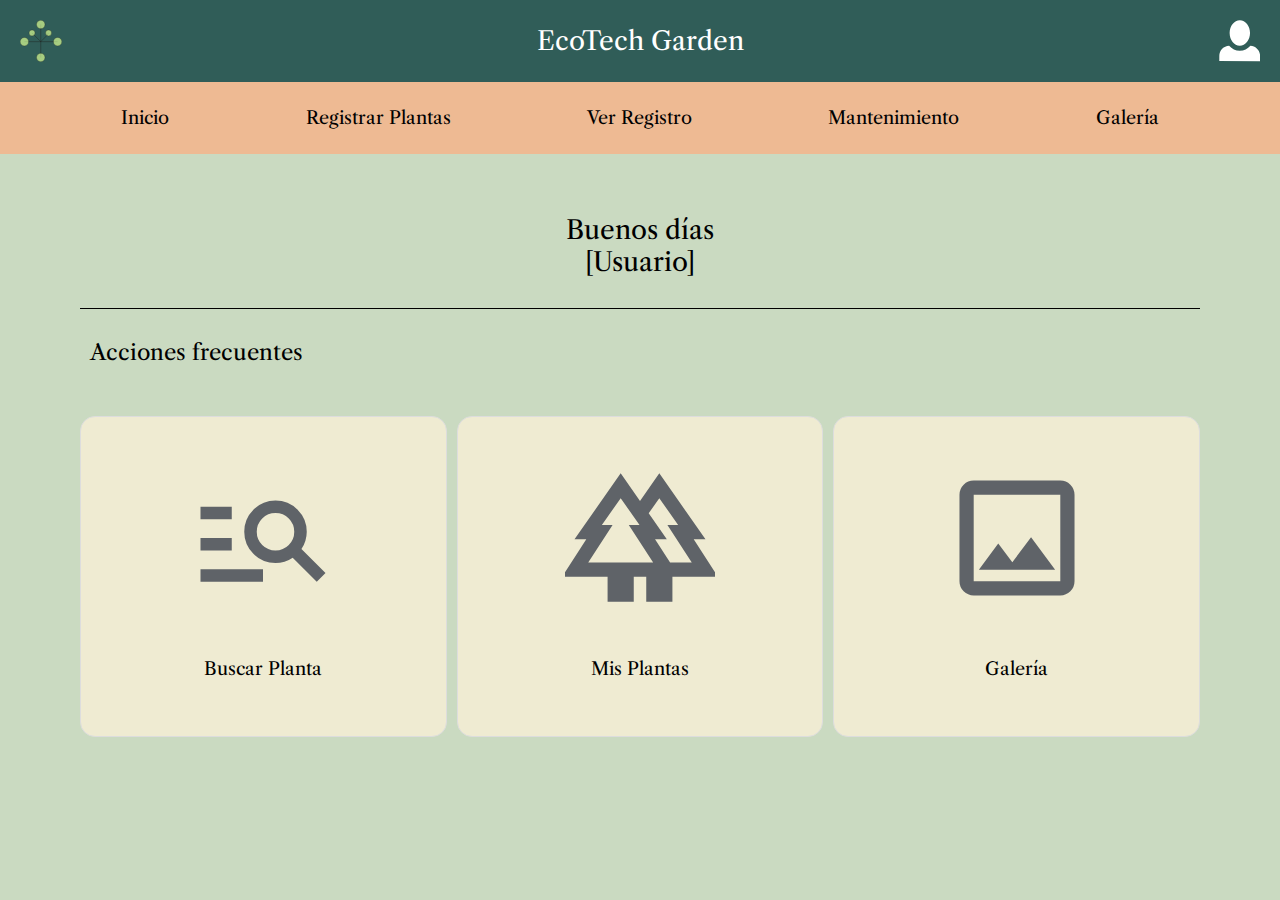
<file: index.html>
<!DOCTYPE html>
<html lang="en">
<head>
    <meta charset="UTF-8">
    <meta name="viewport" content="width=device-width, initial-scale=1.0">
    <title>Inicio</title>
    <link rel="stylesheet" href="css/index.css">
    <link rel="preconnect" href="https://fonts.googleapis.com">
    <link rel="preconnect" href="https://fonts.gstatic.com" crossorigin>
    <link href="https://fonts.googleapis.com/css2?family=Libre+Caslon+Text:ital,wght@0,400;0,700;1,400&family=Open+Sans:ital,wght@0,300;0,400;0,600;0,700;0,800;1,300;1,400;1,600;1,700;1,800&display=swap" rel="stylesheet">
</head>
<body>
    <header>
        <img src="img/Icons/logo.svg" alt="" width="42" height="42">
        <p>EcoTech Garden</p>
        <a href="usuario.html"><svg xmlns="http://www.w3.org/2000/svg" width="42" height="42" viewBox="0 0 42 42" fill="none" id="userVector">
            <path d="M21.2017 0.236689C15.5093 0.208526 10.8231 5.98207 10.7878 13.1243C10.7525 20.2665 15.3812 26.0861 21.0737 26.1143C26.7661 26.1425 31.4522 20.3689 31.4876 13.2267C31.5229 6.08448 26.8941 0.264852 21.2017 0.236689ZM10.2581 26.0608C4.77134 26.2924 0.350366 30.7734 0.322712 36.3629L0.297106 41.5385L41.6966 41.7433L41.7222 36.5678C41.7499 30.9782 37.4252 26.454 31.8893 26.1678C29.0792 29.3111 25.2398 31.3106 21.0481 31.2898C16.8564 31.2691 13.0369 29.2317 10.2581 26.0608Z" fill="white"/>
        </svg></a>
    </header>
    <nav>
        <div class="menu-toggle" onclick="toggleMenu()">
            <div></div>
            <div></div>
            <div></div>
        </div>
        <div class="menu">
            <a href="index.html">Inicio</a>
            <a href="seleccionar.html">Registrar Plantas</a>
            <a href="#">Ver Registro</a>
            <a href="mantenimiento.html">Mantenimiento</a>
            <a href="#">Galería</a>
        </div>
    </nav>
    <main>
        <article class="main">
            <div id="Saludo"><p>Buenos días <br> [Usuario]</p>
            </div>
            <div class="linveSvg"><img src="img/Icons/Line 2.svg" alt="Decorative line" id="saludoLine"></div>
            <p id="titulo">Acciones frecuentes</p>
            <div id="Acciones">
                <a href="#" class="carta">
                    <div>
                        <img src="img/Icons/manage_search_24dp_5F6368_FILL0_wght400_GRAD0_opsz24.svg" alt="" width="150" height="150">
                        <p>Buscar Planta</p>
                        
                    </div>
                </a>
                <a href="#" class="carta">
                    <div>
                        <img src="img/Icons/forest_24dp_5F6368_FILL0_wght500_GRAD0_opsz24.svg" alt="" width="150" height="150">
                        <p>Mis Plantas</p>
                    </div>
                </a>
                <a href="#" class="carta">
                    <div>
                        <img src="img/Icons/gallery.svg" alt="" width="150" height="150">
                        <p>Galería</p>
                    </div>
                </a>
            </div>
        </article>
    </main>
</body>
<script src="js/menuNav.js"></script>
</html>
</file>
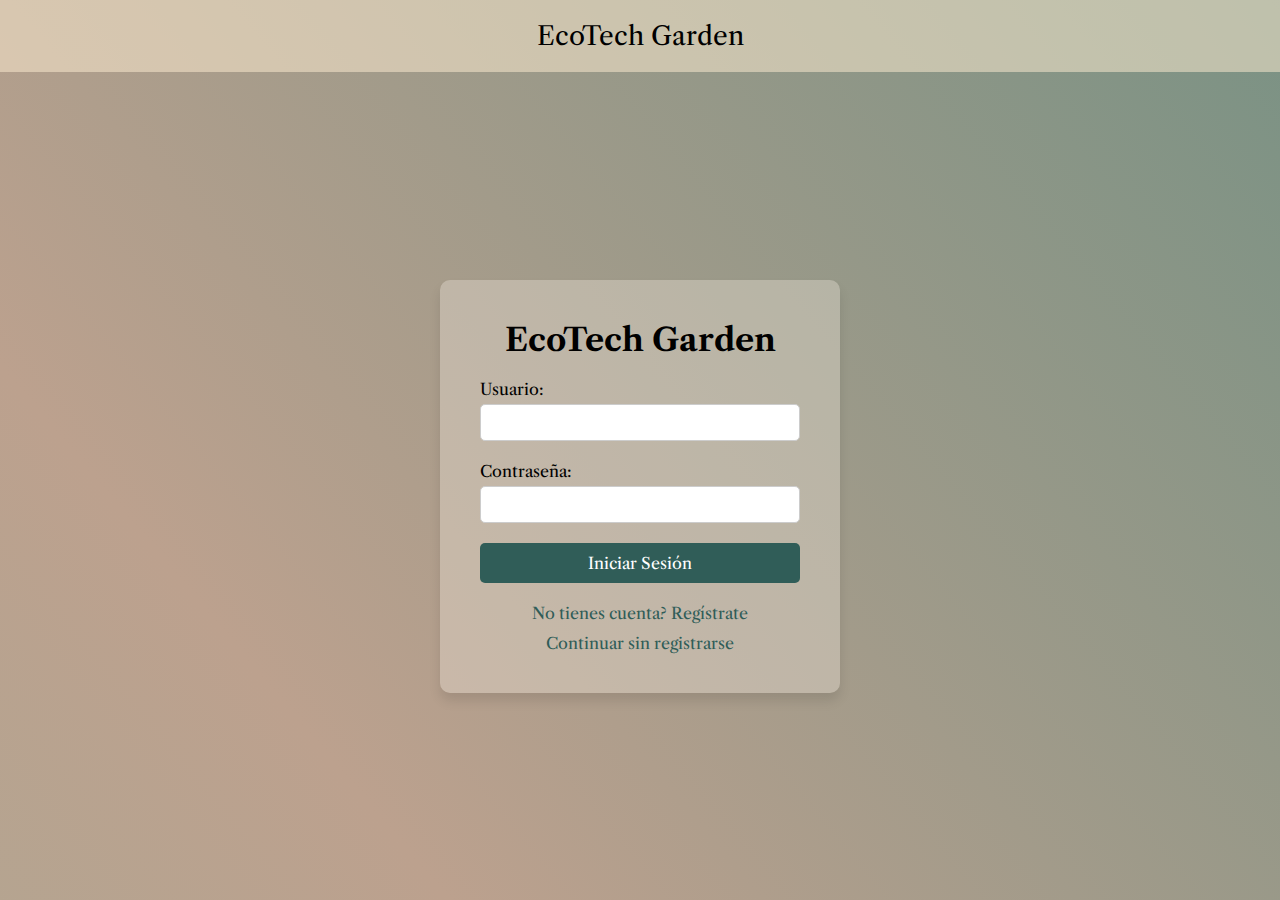
<file: Login.html>
<!DOCTYPE html>
<html lang="es">
<head>
    <link rel="stylesheet" href="css/login.css">
    <meta charset="UTF-8">
    <meta name="viewport" content="width=device-width, initial-scale=1.0">
    <title>Iniciar Sesión - EcoTech Garden</title>
</head>
<body>
    <header>
        <p>EcoTech Garden</p>
    </header>
    
    <main>
        <div class="login-container">
            <div class="login-box">
                <h1>EcoTech Garden</h1>
                <form action="">
                    <label for="Correo">Usuario:</label>
                    <input type="text" name="Correo" id="Correo">
                    <label for="Contraseña">Contraseña:</label>
                    <input type="password" name="Contraseña" id="Contraseña">
                    <button type="submit"><p>Iniciar Sesión</p></button>
                </form>
                <div class="links">
                    <a href="registrarse.html">No tienes cuenta? Regístrate</a>
                    <a href="index.html">Continuar sin registrarse</a>
                </div>
            </div>
        </div>
    </main>
</body>
</html>
</file>
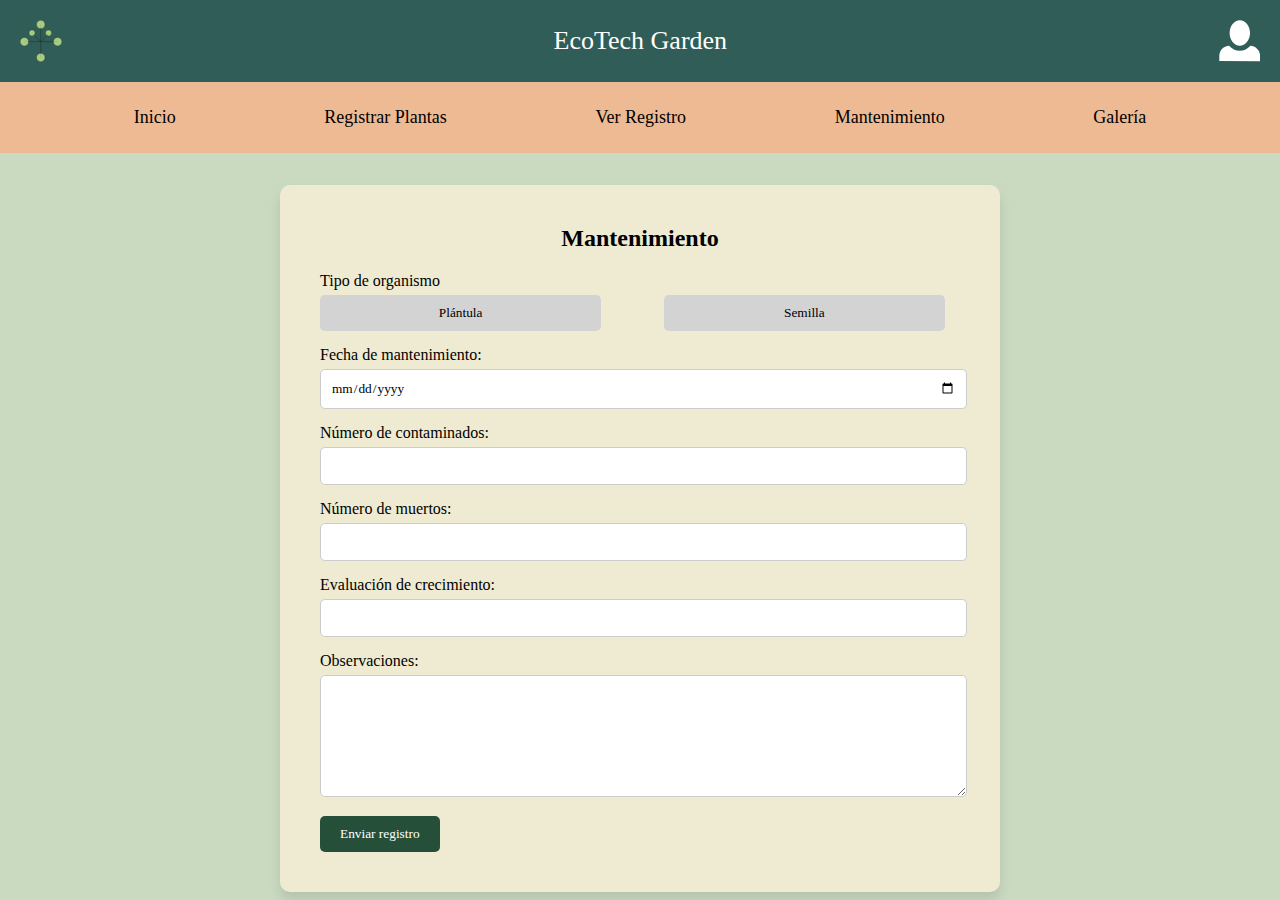
<file: Mantenimiento.html>
<!DOCTYPE html>
<html lang="es">

<head>
    <link rel="stylesheet" href="css/mantenimiento.css">
    <meta charset="UTF-8">
    <meta name="viewport" content="width=device-width, initial-scale=1.0">
    <title>Document</title>
</head>

<body>
    <header>
        <img src="img/Icons/logo.svg" alt="" width="42" height="42">
        <p>EcoTech Garden</p>
        <a href="usuario.html"><svg xmlns="http://www.w3.org/2000/svg" width="42" height="42" viewBox="0 0 42 42" fill="none" id="userVector">
            <path d="M21.2017 0.236689C15.5093 0.208526 10.8231 5.98207 10.7878 13.1243C10.7525 20.2665 15.3812 26.0861 21.0737 26.1143C26.7661 26.1425 31.4522 20.3689 31.4876 13.2267C31.5229 6.08448 26.8941 0.264852 21.2017 0.236689ZM10.2581 26.0608C4.77134 26.2924 0.350366 30.7734 0.322712 36.3629L0.297106 41.5385L41.6966 41.7433L41.7222 36.5678C41.7499 30.9782 37.4252 26.454 31.8893 26.1678C29.0792 29.3111 25.2398 31.3106 21.0481 31.2898C16.8564 31.2691 13.0369 29.2317 10.2581 26.0608Z" fill="white"/>
        </svg></a>
    </header>
    <nav>
        <div class="menu-toggle" onclick="toggleMenu()">
            <div></div>
            <div></div>
            <div></div>
        </div>
        <div class="menu">
            <a href="index.html">Inicio</a>
            <a href="#">Registrar Plantas</a>
            <a href="seleccionar.html">Ver Registro</a>
            <a href="mantenimiento.html">Mantenimiento</a>
            <a href="#">Galería</a>
        </div>
    </nav>
    <main>
        <section class="form-section">
            <h2>Mantenimiento</h2>
            <form>
                <div class="form-group">
                    <label for="tipo-organismo">Tipo de organismo</label>
                    <div class="organismo-options">
                        <button type="button"><p>Plántula</p></button>
                        <button type="button"><p>Semilla</p></button>
                    </div>
                </div>
                <div class="form-group">
                    <label for="fecha-mantenimiento">Fecha de mantenimiento:</label>
                    <input type="date" id="fecha-mantenimiento" name="fecha-mantenimiento">
                </div>
                <div class="form-group">
                    <label for="numero-contaminados">Número de contaminados:</label>
                    <input type="number" id="numero-contaminados" name="numero-contaminados">
                </div>
                <div class="form-group">
                    <label for="numero-muertos">Número de muertos:</label>
                    <input type="number" id="numero-muertos" name="numero-muertos">
                </div>
                <div class="form-group">
                    <label for="evaluacion-crecimiento">Evaluación de crecimiento:</label>
                    <input type="text" id="evaluacion-crecimiento" name="evaluacion-crecimiento">
                </div>
                <div class="form-group">
                    <label for="observaciones">Observaciones:</label>
                    <textarea id="observaciones" name="observaciones"></textarea>
                </div>
                <button type="submit">Enviar registro</button>
            </form>
        </section>
    </main>
    <script>
        function toggleMenu() {
            const menu = document.querySelector('nav .menu');
            menu.style.display = menu.style.display === 'flex' ? 'none' : 'flex';
        }
    </script>
</body>

</html>
</file>
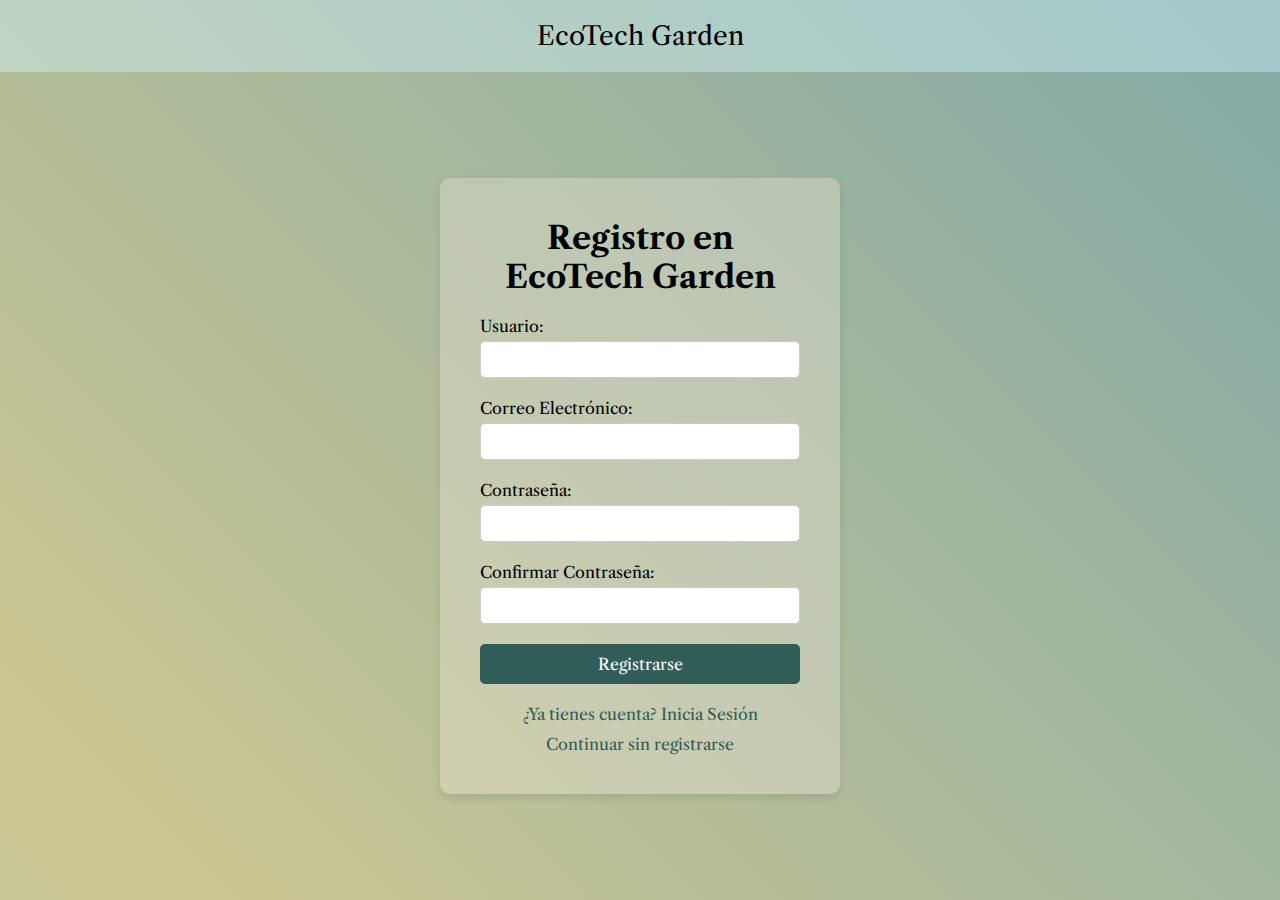
<file: registrarse.html>
<!DOCTYPE html>
<html lang="en">
<head>
    <link rel="stylesheet" href="css/registrarse.css">
    <meta charset="UTF-8">
    <meta name="viewport" content="width=device-width, initial-scale=1.0">
    <title>Registro - EcoTech Garden</title>
</head>
<body>
    <header>
        
        <p>EcoTech Garden</p>
    </header>
    
    <main>
        <div class="login-container">
            <div class="login-box">
                <h1>Registro en EcoTech Garden</h1>
                <form action="">
                    <label for="username">Usuario:</label>
                    <input type="text" name="username" id="username">
                    <label for="email">Correo Electrónico:</label>
                    <input type="email" name="email" id="email">
                    <label for="password">Contraseña:</label>
                    <input type="password" name="password" id="password">
                    <label for="confirm-password">Confirmar Contraseña:</label>
                    <input type="password" name="confirm-password" id="confirm-password">
                    <button type="submit"><p>Registrarse</p></button>
                </form>
                <div class="links">
                    <a href="login.html">¿Ya tienes cuenta? Inicia Sesión</a>
                    <a href="#">Continuar sin registrarse</a>
                </div>
            </div>
        </div>
    </main>
</body>
</html>
</file>
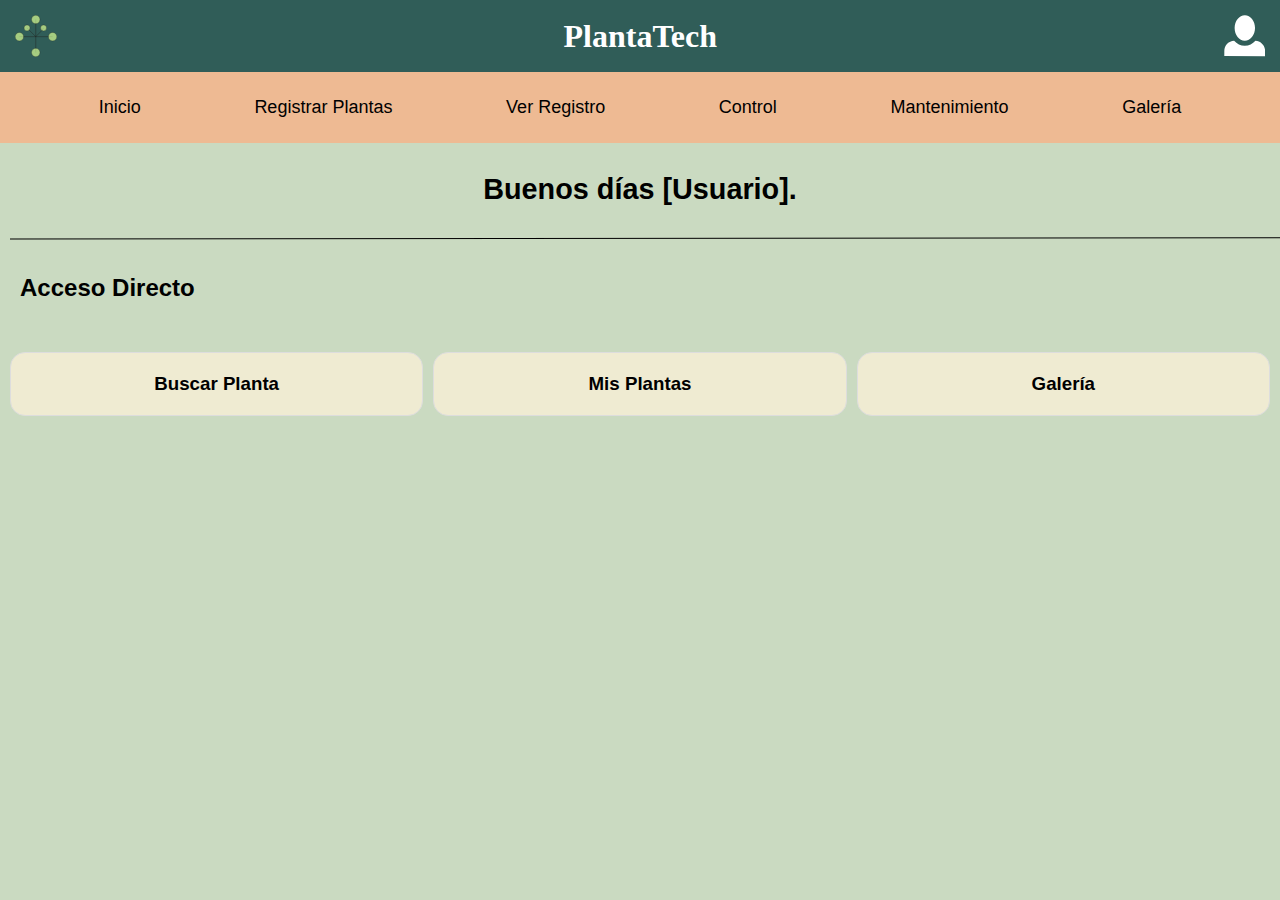
<file: search.html>
<!DOCTYPE html>
<html lang="en">
<head>
    <meta charset="UTF-8">
    <meta name="viewport" content="width=device-width, initial-scale=1.0">
    <title>PlantaTech</title>
    <link rel="stylesheet" href="css/style2.css">
</head>
<body>
    <header>
        <img src="img/logo.svg" alt="" width="42" height="42">
        <h1>PlantaTech</h1>
        <a href="#"><svg xmlns="http://www.w3.org/2000/svg" width="35" height="29" viewBox="0 0 42 42" fill="none" id="userVector">
            <path d="M21.2017 0.236689C15.5093 0.208526 10.8231 5.98207 10.7878 13.1243C10.7525 20.2665 15.3812 26.0861 21.0737 26.1143C26.7661 26.1425 31.4522 20.3689 31.4876 13.2267C31.5229 6.08448 26.8941 0.264852 21.2017 0.236689ZM10.2581 26.0608C4.77134 26.2924 0.350366 30.7734 0.322712 36.3629L0.297106 41.5385L41.6966 41.7433L41.7222 36.5678C41.7499 30.9782 37.4252 26.454 31.8893 26.1678C29.0792 29.3111 25.2398 31.3106 21.0481 31.2898C16.8564 31.2691 13.0369 29.2317 10.2581 26.0608Z" fill="white"/>
        </svg></a>
    </header>
    <nav>
        <div class="menu-toggle" onclick="toggleMenu()">
            <div></div>
            <div></div>
            <div></div>
        </div>
        <div class="menu">
            <a href="#">Inicio</a>
            <a href="#">Registrar Plantas</a>
            <a href="#" id="ver-registro">Ver Registro</a>
            <a href="#">Control</a>
            <a href="#">Mantenimiento</a>
            <a href="#">Galería</a>
        </div>
    </nav>
    <section id="search-section">
        <h2>Buscar</h2>
        <div class="search-box">
            <input type="text" placeholder="Buscar...">
            <button type="submit"><img src="img/Icons/logo.svg" alt="Buscar"></button>
        </div>
    </section>
    <article>
        <div id="Saludo"><h2>Buenos días [Usuario].</h2></div>
        <div class="linveSvg"><img src="img/Line 2.svg" alt="Decorative line" id="saludoLine"></div>
        <h2 id="titulo">Acceso Directo</h2>
        <div id="Acciones">
            <a href="#" class="carta">
                <div>
                    <h3>Buscar Planta</h3>
                </div>
            </a>
            <a href="#" class="carta">
                <div>
                    <h3>Mis Plantas</h3>
                </div>
            </a>
            <a href="#" class="carta">
                <div>
                    <h3>Galería</h3>
                </div>
            </a>
        </div>
    </article>
    <script>
        function toggleMenu() {
            const menu = document.querySelector('nav .menu');
            menu.style.display = menu.style.display === 'flex' ? 'none' : 'flex';
        }

        document.getElementById('ver-registro').addEventListener('click', function() {
            const searchSection = document.getElementById('search-section');
            if (searchSection.style.display === 'flex') {
                searchSection.style.display = 'none';
            } else {
                searchSection.style.display = 'flex';
            }
        });
    </script>
</body>
<script src="js/menuNav.js"></script>
</html>
</file>
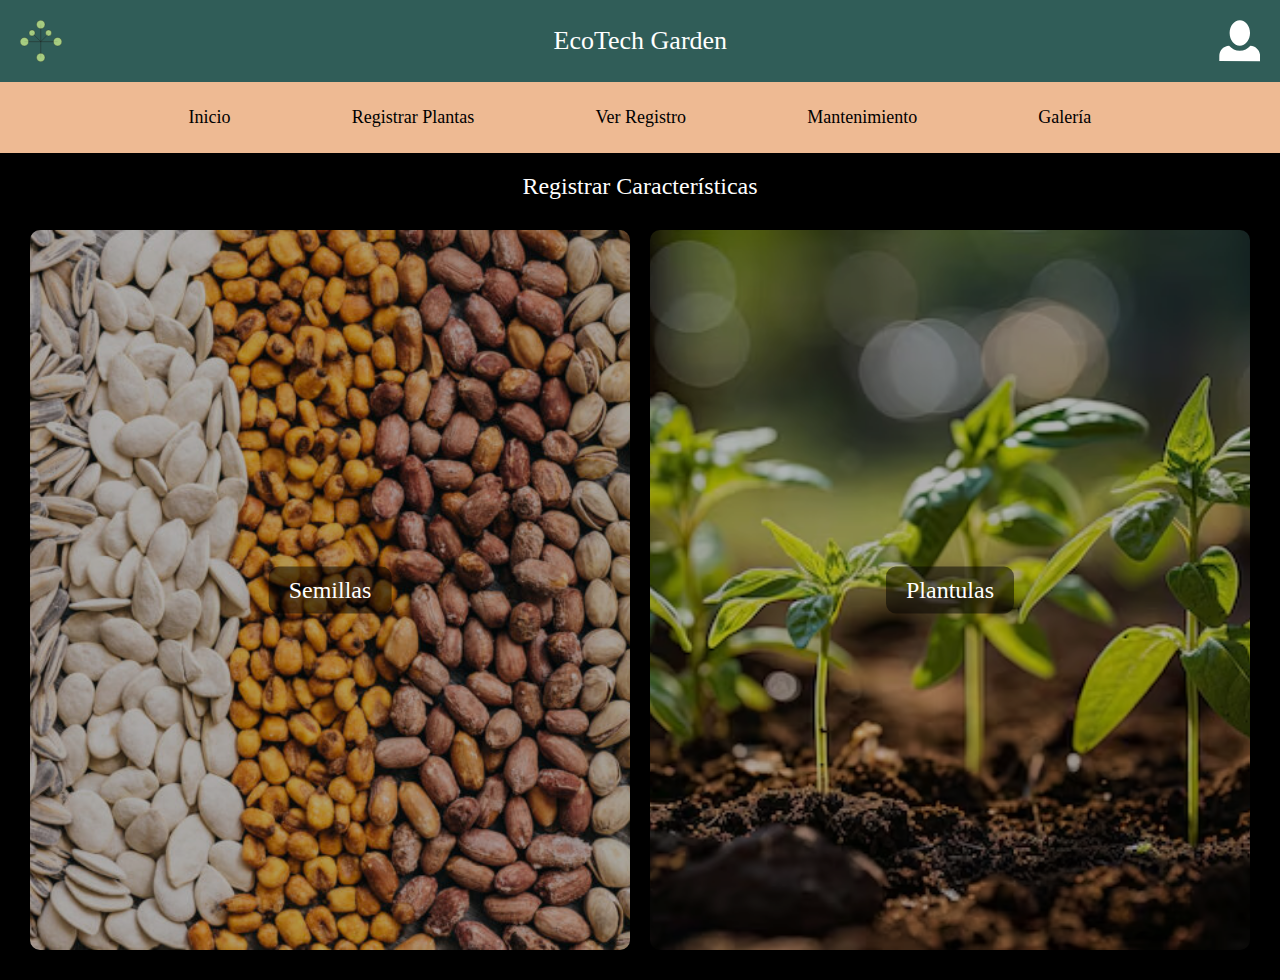
<file: seleccionar.html>
<!DOCTYPE html>
<html lang="en">
<head>
    <meta charset="UTF-8">
    <meta name="viewport" content="width=device-width, initial-scale=1.0">
    <title>Registro de Especies</title>
    <link rel="stylesheet" href="css/seleccionar.css">
</head>
<body>
    <header>
        <img src="img/Icons/logo.svg" alt="" width="42" height="42">
        <p>EcoTech Garden</p>
        <a href="usuario.html"><svg xmlns="http://www.w3.org/2000/svg" width="42" height="42" viewBox="0 0 42 42" fill="none" id="userVector">
            <path d="M21.2017 0.236689C15.5093 0.208526 10.8231 5.98207 10.7878 13.1243C10.7525 20.2665 15.3812 26.0861 21.0737 26.1143C26.7661 26.1425 31.4522 20.3689 31.4876 13.2267C31.5229 6.08448 26.8941 0.264852 21.2017 0.236689ZM10.2581 26.0608C4.77134 26.2924 0.350366 30.7734 0.322712 36.3629L0.297106 41.5385L41.6966 41.7433L41.7222 36.5678C41.7499 30.9782 37.4252 26.454 31.8893 26.1678C29.0792 29.3111 25.2398 31.3106 21.0481 31.2898C16.8564 31.2691 13.0369 29.2317 10.2581 26.0608Z" fill="white"/>
        </svg></a>
    </header>
    <nav>
        <div class="menu-toggle" onclick="toggleMenu()">
            <div></div>
            <div></div>
            <div></div>
        </div>
        <div class="menu">
            <a href="index.html">Inicio</a>
            <a href="seleccionar.html">Registrar Plantas</a>
            <a href="#">Ver Registro</a>
            <a href="mantenimiento.html">Mantenimiento</a>
            <a href="#">Galería</a>
        </div>
    </nav>
    <article>
        <p class="title">Registrar Características</p>
        <div class="feature">
            <a href="#" id="irSemillas"><div class="feature-item"><img src="img/Fondos/semillas-resistentes-828x548.jpg" alt=""><p>Semillas</p></div></a>
            <a href="#" id="irPlantulas"><div class="feature-item"><img src="img/Fondos/plantulas.png" alt=""><p>Plantulas</p></div></a>
        </div>
    </article>
</body>
<script>
    function toggleMenu() {
        const menu = document.querySelector('nav .menu');
        menu.style.display = menu.style.display === 'flex' ? 'none' : 'flex';
    }
</script>
</html>
</file>
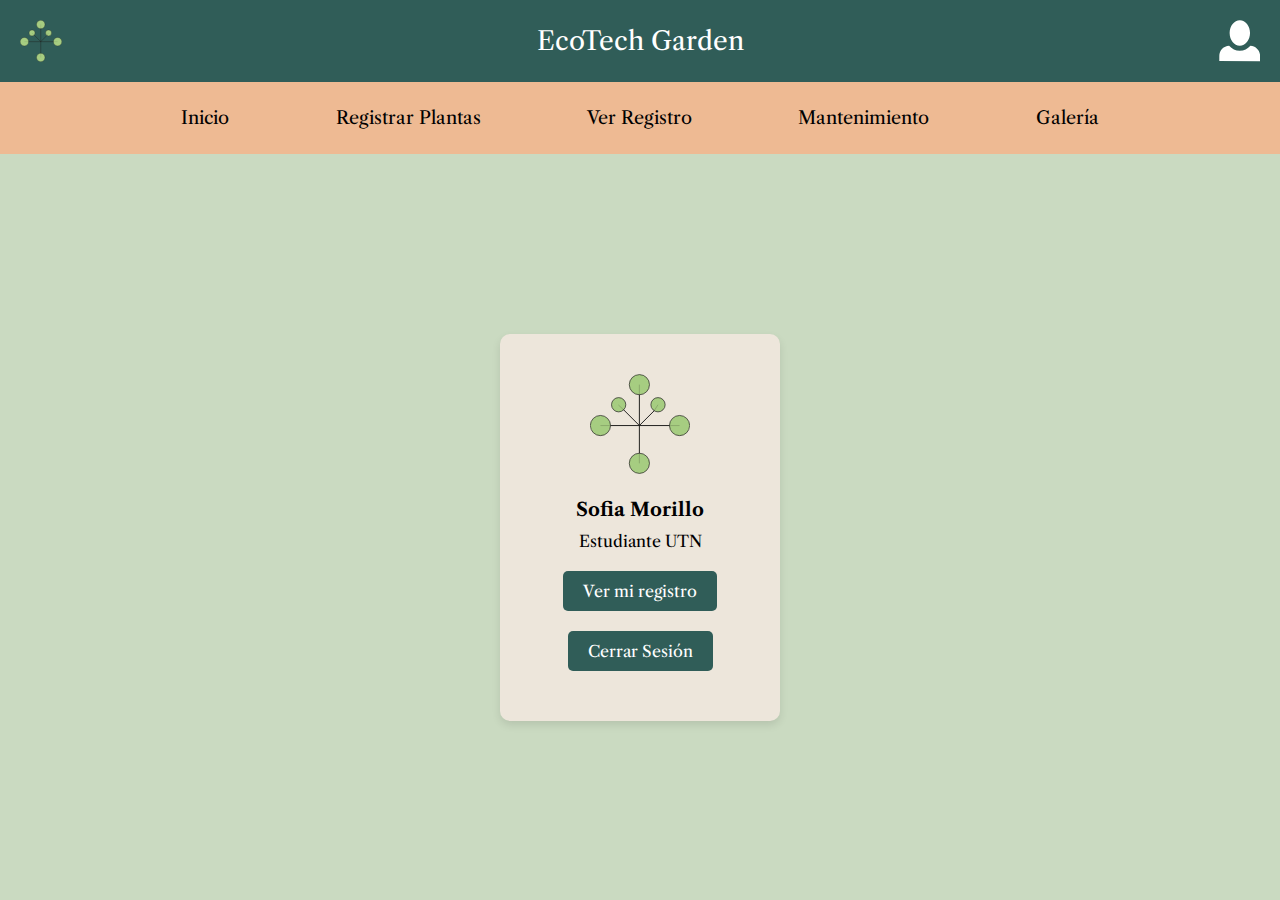
<file: usuario.html>
<!DOCTYPE html>
<!DOCTYPE html>
<html lang="en">
<head>
    <meta charset="UTF-8">
    <meta name="viewport" content="width=device-width, initial-scale=1.0">
    <link rel="stylesheet" href="css/usuario.css">
    <title>Perfil de Usuario - EcoTech Garden</title>
</head>
<body>
    <header>
        <img src="img/Icons/logo.svg" alt="" width="42" height="42">
        <p>EcoTech Garden</p>
        <a href="#"><svg xmlns="http://www.w3.org/2000/svg" width="42" height="42" viewBox="0 0 42 42" fill="none" id="userVector">
            <path d="M21.2017 0.236689C15.5093 0.208526 10.8231 5.98207 10.7878 13.1243C10.7525 20.2665 15.3812 26.0861 21.0737 26.1143C26.7661 26.1425 31.4522 20.3689 31.4876 13.2267C31.5229 6.08448 26.8941 0.264852 21.2017 0.236689ZM10.2581 26.0608C4.77134 26.2924 0.350366 30.7734 0.322712 36.3629L0.297106 41.5385L41.6966 41.7433L41.7222 36.5678C41.7499 30.9782 37.4252 26.454 31.8893 26.1678C29.0792 29.3111 25.2398 31.3106 21.0481 31.2898C16.8564 31.2691 13.0369 29.2317 10.2581 26.0608Z" fill="white"/>
        </svg></a>
    </header>
    <nav>
        <div class="menu-toggle" onclick="toggleMenu()">
            <div></div>
            <div></div>
            <div></div>
        </div>
        <div class="menu">
            <a href="index.html">Inicio</a>
            <a href="seleccionar.html">Registrar Plantas</a>
            <a href="#">Ver Registro</a>
            <a href="mantenimiento.html">Mantenimiento</a>
            <a href="#">Galería</a>
        </div>
    </nav>
    <main>
        <div class="perfilSection">
            <img src="img/Icons/logo.svg" alt="User Icon" width="100" height="100">
            <h3>Sofia Morillo</h3>
            <p>Estudiante UTN</p>
            <div class="buttonSection">
                <a href=""><button>Ver mi registro</button></a>
                <a href=""><button>Cerrar Sesión</button></a>
            </div>
        </div>
    </main>
</body>
<script>
    function toggleMenu() {
        const menu = document.querySelector('nav .menu');
        menu.style.display = menu.style.display === 'flex' ? 'none' : 'flex';
    }
</script>
</html>
</file>
<file: css/index.css>
* {
    margin: 0;
    font-family: 'Libre Caslon Text', serif;
}


body {
    margin: 0;
    background-color: #CADAC1;
}

header {
    background-color: #305D58;
    color: white;
    padding: 20px;
    margin: 0;
    display: flex;
    justify-content: space-between; /* Distribuye los elementos a los extremos */
    align-items: center; /* Alinea verticalmente los elementos */
    font-size: 26px;

}


header h1 {
    margin: 0; /* Elimina el margen predeterminado del h1 */
    font-size: 28px;
    font-style: normal;
}

header a {
    display: flex; /* Para que el SVG se comporte como un bloque flexible */
    align-items: center; /* Alinea el SVG verticalmente en el centro */
}

.linveSvg{
    width: 100%;
    display: flex;
    align-items: center;
    justify-content: center;
}

.user-menu {
    display: none;
    position: absolute;
    right: 0;
    background-color: white;
    border: 1px solid #ccc;
    border-radius: 5px;
    box-shadow: 0 4px 8px rgba(0, 0, 0, 0.1);
    width: 150px;
    text-align: center;
    z-index: 1000;
}

.user-menu p {
    font-weight: bold;
    margin: 10px 0;
}

.user-menu a {
    display: block;
    color: #305D58;
    padding: 10px;
    text-decoration: none;
    border-top: 1px solid #ccc;
}

.user-menu a:hover {
    background-color: #f1f1f1;
}

.main{
    padding: 30px 80px;
}
/*zukkaaaaaaaaaaa blyaaaaaaaaaaad */

#userVector{
    width: 2.5875rem;
    height: 2.58781rem;
    flex-shrink: 0;
    fill: #FFF;
}

#saludoLine {
    width: 98.41731rem;
    height: 0.0625rem;
    background: #000;
    align-content: center;
}

nav {
    background-color: #EEBA93;
    padding: 10px 0;
    width: 100%;
    display: flex;
    justify-content: space-between; /* Distribuye equitativamente el espacio entre elementos */
    align-items: center;
    flex-wrap: wrap; /* Permite que los elementos se envuelvan a la siguiente línea */
}

nav .menu {
    display: flex;
    flex-wrap: wrap; /* Permite que los elementos se envuelvan a la siguiente línea */
    justify-content: space-evenly; /* Distribuye equitativamente el espacio entre elementos */
    width: 100%;
}

nav a {
    color: black;
    text-decoration: none;
    padding: 15px;
    font-size: 18px;
    border-radius: 4px;
    transition: background-color 0.3s ease;
}

nav a:hover {
    background-color: #ECD8A5;
}

nav .menu-toggle {
    display: none; /* Oculto por defecto */
    flex-direction: column;
    cursor: pointer;
}

nav .menu-toggle div {
    width: 25px;
    height: 3px;
    background-color: black;
    margin: 4px;
}

/* Media queries para ajustar el diseño en pantallas más pequeñas */
@media (max-width: 768px) {
    nav .menu {
        display: none; /* Oculta el menú por defecto */
        flex-direction: column; /* Cambia la dirección a columna */
        width: 100%;
    }

    nav .menu a {
        width: 100%;
        text-align: center;
        padding: 10px 0;
    }

    nav .menu-toggle {
        display: flex; /* Muestra el botón de menú hamburguesa */
    }
}

article {
    margin: 0;
    padding: 10px;
}

#Saludo {
    display: flex;
    justify-content: center;
    margin: 30px 0;
    font-size: larger;
    font-size: 26px;
    text-align: center;
}

#Acciones {
    display: flex;
    flex-wrap: wrap; /* Permite que los elementos se envuelvan a la siguiente línea */
    justify-content: space-evenly;
    gap: 10px; /* Añade espacio entre las cartas */
}

#Acciones h2 {
    width: 100%;
    text-align: center; /* Centra el texto del título */
    margin-bottom: 20px;
}

#titulo {
    margin: 30px 10px 50px 10px;
    font-size: 22px;
}

.carta {
    background-color: #EFEBD2; /* Añadido color de fondo */
    border: 1px solid #ddd;
    width: 15.71694rem;
    height: 20.03456rem;
    padding: 26px;
    font-size: 18px;
    text-align:center;
    border-radius: 15px;
    text-decoration: none;
    color: black;
    transition: background-color 0.5s ease;
    flex: 1 1 calc(33.333% - 20px); /* Ajusta el ancho de las cartas */
    box-sizing: border-box;
}

.carta img{
    margin: 20px 0px 40px 0px;
}
.carta:hover {
    background-color: #EEBA93;
}

/* Media queries para ajustar el diseño en pantallas más pequeñas */
@media (max-width: 768px) {
    .carta {
        flex: 1 1 calc(50% - 20px); /* 2 cartas por fila en pantallas medianas */
    }
}

@media (max-width: 480px) {
    .carta {
        flex: 1 1 100%; /* 1 carta por fila en pantallas pequeñas */
    }
}
</file>
<file: css/login.css>
@import url('https://fonts.googleapis.com/css2?family=Libre+Caslon+Text:wght@400;700&display=swap');

* {
    margin: 0;
    padding: 0;
    box-sizing: border-box;
    font-family: 'Open Sans', sans-serif;
}

/* Aplica 'Libre Caslon Text' específicamente a los encabezados */
h1, h2, h3, h4, h5, h6, a, p, label {
    font-family: 'Libre Caslon Text', serif;
}

body {
    margin: 0;
    background: linear-gradient(50deg, #93b49b, #bca18e, #4c877d, #bcb2a3);
    background-size: 400% 400%;
    animation: gradientBG 16s ease infinite;
    display: flex;
    flex-direction: column;
    align-items: center;
    height: 100vh;
}

@keyframes gradientBG {
    0% { background-position: 0% 50%; }
    50% { background-position: 100% 50%; }
    100% { background-position: 0% 50%; }
}

header {
    background-color: #ffeed283;
    color: black;
    padding: 20px;
    display: flex;
    justify-content: center;
    align-items: center;
    width: 100%;
    font-size: 26px;
}

header a {
    display: flex;
    align-items: center;
}

#userVector {
    width: 2.5875rem;
    height: 2.58781rem;
    fill: #FFF;
}


main {
    display: flex;
    justify-content: center;
    align-items: center;
    flex: 1;
    width: 100%;
}

.login-container {
    background-color: #ede6db5c;
    padding: 40px;
    border-radius: 10px;
    box-shadow: 0 8px 12px rgba(0, 0, 0, 0.1);
    max-width: 400px;
    width: 100%;
    text-align: center;
}

.login-box h1 {
    margin-bottom: 20px;
}

.login-box form {
    display: flex;
    flex-direction: column;
}

.login-box label {
    text-align: left;
    margin-bottom: 5px;
}

.login-box input {
    padding: 10px;
    margin-bottom: 20px;
    border: 1px solid #ccc;
    border-radius: 5px;
}

.login-box button {
    background-color: #305D58;
    color: white;
    padding: 10px;
    border: none;
    border-radius: 5px;
    cursor: pointer;
    font-size: 16px;
    margin-bottom: 10px;
    transition: background-color 0.3s ease;
}

.login-box button:hover {
    background-color: #2B4C46;
}

.links {
    display: flex;
    flex-direction: column;
}

.links a {
    margin-top: 10px;
    color: #305D58;
    text-decoration: none;
}

.links a:hover {
    text-decoration: underline;
}
</file>
<file: css/mantenimiento.css>
* {
    margin: 0;   
    font-family: 'Libre Caslon Text', serif; 
}

/* Aplica 'Libre Caslon Text' específicamente a los encabezados */


body {
    margin: 0;
    background-color: #CADAC1;
}

header {
    background-color: #305D58;
    color: white;
    padding: 20px;
    margin: 0;
    display: flex;
    justify-content: space-between;
    /* Distribuye los elementos a los extremos */
    align-items: center;
    /* Alinea verticalmente los elementos */
    font-size: 26px;
}

header h1 {
    margin: 0;
    /* Elimina el margen predeterminado del h1 */
    font-size: 28px;
    font-style: normal;
}

header a {
    display: flex;
    /* Para que el SVG se comporte como un bloque flexible */
    align-items: center;
    /* Alinea el SVG verticalmente en el centro */
}

main{
    display: flex;
    margin-top: 2.5%;   
    justify-content: center;
    align-items: center;
    flex: 1;
    width: 100%;
}

#userVector {
    width: 2.5875rem;
    height: 2.58781rem;
    flex-shrink: 0;
    fill: #FFF;
}

nav {
    background-color: #EEBA93;
    padding: 10px 0;
    width: 100%;
    display: flex;
    justify-content: space-between;
    /* Distribuye equitativamente el espacio entre elementos */
    align-items: center;
    flex-wrap: wrap;
    /* Permite que los elementos se envuelvan a la siguiente línea */
}

.menu {
    display: flex;
    flex-wrap: wrap;
    /* Permite que los elementos se envuelvan a la siguiente línea */
    justify-content: space-evenly;
    /* Distribuye equitativamente el espacio entre elementos */
    width: 100%;
}

nav a {
    color: black;
    text-decoration: none;
    padding: 15px;
    font-size: 18px;
    border-radius: 4px;
    transition: background-color 0.3s ease;
}

nav a:hover {
    background-color: #ECD8A5;
}

.menu-toggle {
    display: none;
    /* Oculto por defecto */
    flex-direction: column;
    cursor: pointer;
}

nav .menu-toggle div {
    width: 25px;
    height: 3px;
    background-color: black;
    margin: 4px;
}

/* Media queries para ajustar el diseño en pantallas más pequeñas */
@media (max-width: 768px) {
    nav .menu {
        display: none;
        /* Oculta el menú por defecto */
        flex-direction: column;
        /* Cambia la dirección a columna */
        width: 100%;
    }

    nav .menu a {
        width: 100%;
        text-align: center;
        padding: 10px 0;
    }

    nav .menu-toggle {
        display: flex;
        /* Muestra el botón de menú hamburguesa */
    }
}

.form-section {
    background-color: #EFEBD2;
    padding: 40px;
    border-radius: 10px;
    box-shadow: 0 8px 12px rgba(0, 0, 0, 0.1);
    max-width: 50%;
    width: 100%;
    text-align: left;
}
.organismo-options{
    display: flex;
    width: 100%;
    justify-content: space-between;
    
}

.form-section h2 {
    margin-bottom: 20px;
    color: #000000;
    text-align: center;
}
.form-group {
    margin-bottom: 15px;
    margin-right: 15px;
    
}

.form-group label {
    display: block;
    margin-bottom: 5px;
}
.form-group input{
    width: 50%;
    
}
.organismo-options button {
    min-width: 45%;
    background-color: #d3d3d3;
    border: none;
    padding: 10px 20px;
    border-radius: 5px;
    cursor: pointer;
}

input[type="date"],
input[type="number"],
input[type="text"],
textarea {
    width: 100%;
    padding: 10px;
    border: 1px solid #ccc;
    border-radius: 5px;
}

textarea {
    height: 100px;
}

button[type="submit"] {
    background-color: #264f39;
    color: white;
    padding: 10px 20px;
    border: none;
    border-radius: 5px;
    cursor: pointer;
}
</file>
<file: css/registrarse.css>
@import url('https://fonts.googleapis.com/css2?family=Libre+Caslon+Text:wght@400;700&display=swap');

* {
    margin: 0;
    padding: 0;
    box-sizing: border-box;
    font-family: 'Open Sans', sans-serif;
}

/* Aplica 'Libre Caslon Text' específicamente a los encabezados */
h1, h2, h3, h4, h5, h6, a, p, label {
    font-family: 'Libre Caslon Text', serif;
}

body {
    margin: 0;
    background: linear-gradient(45deg, #afd6d0, #cbc692, #5f9cb0, #bcafa3);
    background-size: 400% 400%;
    animation: gradientBG 16s ease infinite;
    display: flex;
    flex-direction: column;
    align-items: center;
    height: 100vh;
}

@keyframes gradientBG {
    0% { background-position: 0% 50%; }
    50% { background-position: 100% 50%; }
    100% { background-position: 0% 50%; }
}

header {
    background-color: #d2f4ff68;
    color: black;
    padding: 20px;
    display: flex;
    justify-content: center;
    align-items: center;
    width: 100%;
    font-size: 26px;
}

header a {
    display: flex;
    align-items: center;
}

#userVector {
    width: 2.5875rem;
    height: 2.58781rem;
    fill: #FFF;
}

nav {
    background-color: #EEBA93;
    padding: 10px 0;
    width: 100%;
    display: flex;
    justify-content: center;
}

nav .menu {
    display: flex;
    justify-content: space-around;
    width: 80%;
}

nav a {
    color: black;
    text-decoration: none;
    padding: 15px 20px;
    font-size: 18px;
    border-radius: 4px;
    transition: background-color 0.3s ease;
}

nav a:hover {
    background-color: #ECD8A5;
}

main {
    display: flex;
    justify-content: center;
    align-items: center;
    flex: 1;
    width: 100%;
}

.login-container {
    background-color: #ede6db5c;
    padding: 40px;
    border-radius: 10px;
    box-shadow: 0 4px 8px rgba(0, 0, 0, 0.1);
    max-width: 400px;
    width: 100%;
    text-align: center;
}

.login-box h1 {
    margin-bottom: 20px;
}

.login-box form {
    display: flex;
    flex-direction: column;
}

.login-box label {
    text-align: left;
    margin-bottom: 5px;
}

.login-box input {
    padding: 10px;
    margin-bottom: 20px;
    border: 1px solid #ccc;
    border-radius: 5px;
}

.login-box button {
    background-color: #305D58;
    color: white;
    padding: 10px;
    border: none;
    border-radius: 5px;
    cursor: pointer;
    font-size: 16px;
    margin-bottom: 10px;
    transition: background-color 0.3s ease;
}

.login-box button:hover {
    background-color: #2B4C46;
}

.links {
    display: flex;
    flex-direction: column;
}

.links a {
    margin-top: 10px;
    color: #305D58;
    text-decoration: none;
}

.links a:hover {
    text-decoration: underline;
}
</file>
<file: css/style2.css>
/* Aplica 'Open Sans' a todo el documento */
        * {
            margin: 0;
            padding: 0;
            box-sizing: border-box;
            font-family: 'Open Sans', sans-serif;
        }

        html {
            background-color: #CADAC1;
        }

        body {
            margin: 0;
        }

        header {
            background-color: #305D58;
            color: white;
            padding: 15px;
            display: flex;
            justify-content: space-between; /* Distribuye los elementos a los extremos */
            align-items: center; /* Alinea verticalmente los elementos */
        }

        header h1 {
            margin: 0; /* Elimina el margen predeterminado del h1 */
            font-family: 'Libre Caslon Text', serif; /* Aplica la fuente Libre Caslon Text al h1 */
        }

        header a {
            display: flex; /* Para que el SVG se comporte como un bloque flexible */
            align-items: center; /* Alinea el SVG verticalmente en el centro */
        }

        #userVector {
            width: 2.5875rem;
            height: 2.58781rem;
            flex-shrink: 0;
            fill: #FFF;
        }

        nav {
            background-color: #EEBA93;
            padding: 10px 0;
            display: flex;
            justify-content: space-between; /* Distribuye equitativamente el espacio entre elementos */
            align-items: center;
            flex-wrap: wrap; /* Permite que los elementos se envuelvan a la siguiente línea */
        }

        nav .menu {
            display: flex;
            flex-wrap: wrap; /* Permite que los elementos se envuelvan a la siguiente línea */
            justify-content: space-evenly; /* Distribuye equitativamente el espacio entre elementos */
            width: 100%;
        }

        nav a {
            color: black;
            text-decoration: none;
            padding: 15px;
            font-size: 18px;
            border-radius: 4px;
            transition: background-color 0.3s ease;
        }

        nav a:hover {
            background-color: #ECD8A5;
        }

        nav .menu-toggle {
            display: none; /* Oculto por defecto */
            flex-direction: column;
            cursor: pointer;
        }

        nav .menu-toggle div {
            width: 25px;
            height: 3px;
            background-color: black;
            margin: 4px;
        }

        /* Media queries para ajustar el diseño en pantallas más pequeñas */
        @media (max-width: 768px) {
            nav .menu {
                display: none; /* Oculta el menú por defecto */
                flex-direction: column; /* Cambia la dirección a columna */
                width: 100%;
            }

            nav .menu a {
                width: 100%;
                text-align: center;
                padding: 10px 0;
            }

            nav .menu-toggle {
                display: flex; /* Muestra el botón de menú hamburguesa */
            }
        }

        #search-section {
            display: none; /* Oculto por defecto */
            flex-direction: column;
            align-items: center;
            background-color: #CADAC1;
            padding: 20px;
        }

        #search-section h2 {
            margin-bottom: 10px;
            font-family: 'Libre Caslon Text', serif;
        }

        .search-box {
            display: flex;
            align-items: center;
            background-color: white;
            border-radius: 25px;
            box-shadow: 0 0 5px rgba(0, 0, 0, 0.2);
            overflow: hidden;
        }

        .search-box input[type="text"] {
            border: none;
            padding: 10px 15px;
            font-size: 16px;
            outline: none;
            flex: 1;
            border-radius: 25px 0 0 25px;
        }

        .search-box button {
            background-color: #fff;
            border: none;
            padding: 10px;
            cursor: pointer;
            border-radius: 0 25px 25px 0;
        }

        .search-box button img {
            width: 20px;
            height: 20px;
        }

        article {
            margin: 0;
            padding: 10px;
        }

        #Saludo {
            display: flex;
            justify-content: center;
            margin: 20px 0;
            font-size: larger;
        }

        #Acciones {
            display: flex;
            flex-wrap: wrap; /* Permite que los elementos se envuelvan a la siguiente línea */
            justify-content: space-evenly;
            gap: 10px; /* Añade espacio entre las cartas */
        }

        #Acciones h2 {
            width: 100%;
            text-align: center; /* Centra el texto del título */
            margin-bottom: 20px;
        }

        #titulo {
            margin: 30px 10px 50px 10px;
        }

        .carta {
            background-color: #EFEBD2; /* Añadido color de fondo */
            border: 1px solid #ddd;
            padding: 20px;
            text-align: center;
            border-radius: 15px;
            text-decoration: none;
            color: black;
            transition: background-color 0.5s ease;
            flex: 1 1 calc(33.333% - 20px); /* Ajusta el ancho de las cartas */
            box-sizing: border-box;
        }

        .carta:hover {
            background-color: #EEBA93;
        }

        /* Media queries para ajustar el diseño en pantallas más pequeñas */
        @media (max-width: 768px) {
            .carta {
                flex: 1 1 calc(50% - 20px); /* 2 cartas por fila en pantallas medianas */
            }
        }

        @media (max-width: 480px) {
            .carta {
                flex: 1 1 100%; /* 1 carta por fila en pantallas pequeñas */
            }
        }
</file>
<file: css/seleccionar.css>
* {
    margin: 0;
    padding: 0;
    box-sizing: border-box;
    font-family: 'Open Sans', sans-serif;
}

/* Aplica 'Libre Caslon Text' específicamente a los encabezados */
h1, h2, h3, h4, h5, h6, a, p {
    font-family: 'Libre Caslon Text', serif;
}

body {
    margin: 0;
    background-color: #000000;
}

header {
    background-color: #305D58;
    color: white;
    padding: 20px;
    display: flex;
    justify-content: space-between; /* Distribuye los elementos a los extremos */
    align-items: center; /* Alinea verticalmente los elementos */
    font-size: 26px;
}

header a {
    display: flex; /* Para que el SVG se comporte como un bloque flexible */
    align-items: center; /* Alinea el SVG verticalmente en el centro */
}

#userVector {
    width: 2.5875rem;
    height: 2.58781rem;
    fill: #FFF;
}

nav {
    background-color: #EEBA93;
    padding: 10px 0;
    display: flex;
    justify-content: center; /* Centra los elementos */
    align-items: center;
    flex-wrap: wrap; /* Permite que los elementos se envuelvan a la siguiente línea */
}

nav .menu {
    display: flex;
    justify-content: space-around; /* Distribuye equitativamente el espacio entre elementos */
    width: 80%;
}

nav a {
    color: black;
    text-decoration: none;
    padding: 15px 20px;
    font-size: 18px;
    border-radius: 4px;
    transition: background-color 0.3s ease;
}

nav a:hover {
    background-color: #ECD8A5;
}

article {
    background-color: black96666;
    color: white;
    padding: 20px;
    text-align: center;
}

.title {
    font-size: 24px;
    margin-bottom: 20px;
}

.feature {
    display: flex;
    justify-content: space-between;
    flex-wrap: wrap;
    height: calc(100vh - 160px); /* Altura del artículo menos el espacio reservado para el header y el nav */
}

.feature a {
    text-decoration: none;
    color: white;
    flex: 1;
    margin: 10px;
}

.feature-item {
    position: relative;
    width: 100%;
    height: 100%; /* Altura completa del contenedor padre */
    overflow: hidden;
    border-radius: 10px;
}

.feature img {
    width: 100%;
    height: 100%;
    object-fit: cover; 
    filter: brightness(0.7); /* Aplica un filtro de brillo reducido */
    transition: filter 0.3s ease; /* Transición suave al cambiar el filtro */
}

.feature img:hover {
    filter: brightness(1); /* Restablece el brillo al pasar el cursor */
}

.feature p {
    position: absolute;
    top: 50%;
    left: 50%;
    transform: translate(-50%, -50%);
    font-size: 24px;
    background-color: rgba(0, 0, 0, 0.5);
    padding: 10px 20px;
    border-radius: 10px;
}

@media (max-width: 768px) {
    nav .menu {
        display: none;
        /* Oculta el menú por defecto */
        flex-direction: column;
        /* Cambia la dirección a columna */
        width: 100%;
    }

    nav .menu a {
        width: 100%;
        text-align: center;
        padding: 10px 0;
    }

    nav .menu-toggle {
        display: flex;
        /* Muestra el botón de menú hamburguesa */
    }
}
</file>
<file: css/usuario.css>
@import url('https://fonts.googleapis.com/css2?family=Libre+Caslon+Text:wght@400;700&display=swap');
@import url('https://fonts.googleapis.com/css2?family=Open+Sans:wght@300;400;600&display=swap');

* {
    margin: 0;
    padding: 0;
    box-sizing: border-box;
    font-family: 'Libre Caslon Text', serif;

}

body {
    
    background-color: #CADAC1;
    display: flex;
    flex-direction: column;
    align-items: center;
    height: 100vh;
}

header {
    background-color: #305D58;
    color: white;
    padding: 20px;
    display: flex;
    justify-content: space-between;
    align-items: center;
    width: 100%;
    font-size: 26px;
}

header a {
    display: flex;
    align-items: center;
}

#userVector {
    width: 2.5875rem;
    height: 2.58781rem;
    fill: #FFF;
}

nav {
    background-color: #EEBA93;
    padding: 10px 0;
    width: 100%;
    display: flex;
    justify-content: center;
}

nav .menu {
    display: flex;
    justify-content: space-around;
    width: 80%;
}

nav a {
    color: black;
    text-decoration: none;
    padding: 15px 20px;
    font-size: 18px;
    border-radius: 4px;
    transition: background-color 0.3s ease;
}

nav a:hover {
    background-color: #ECD8A5;
}

main {
    display: flex;
    justify-content: center;
    align-items: center;
    flex: 1;
    width: max-content;
}

.perfilSection {
    background-color: #EDE6DB;
    padding: 30px;
    border-radius: 10px;
    box-shadow: 0 4px 8px rgba(0, 0, 0, 0.1);
    width: 100%;
    text-align: center;
}

.perfilSection img {
    border-radius: 50%;
    margin: 10px 60px 20px 60px;
}

.perfilSection h3 {
    margin-bottom: 10px;
}

.perfilSection p {
    margin-bottom: 20px;
}

.linveSvg {
    width: 5%;
    display: flex;
    align-items: center;
    justify-content: center;
}

.buttonSection a {
    display: block;
    margin: 20px 0;
}

.buttonSection button {
    background-color: #305D58;
    color: white;
    padding: 10px 20px;
    border: none;
    border-radius: 5px;
    cursor: pointer;
    font-size: 16px;
    transition: background-color 0.3s ease;
}

.buttonSection button:hover {
    background-color: #2B4C46;
}

@media (max-width: 768px) {
    nav .menu {
        display: none;
        /* Oculta el menú por defecto */
        flex-direction: column;
        /* Cambia la dirección a columna */
        width: 100%;
    }

    nav .menu a {
        width: 100%;
        text-align: center;
        padding: 10px 0;
    }

    nav .menu-toggle {
        display: flex;
        /* Muestra el botón de menú hamburguesa */
    }
}
</file>
